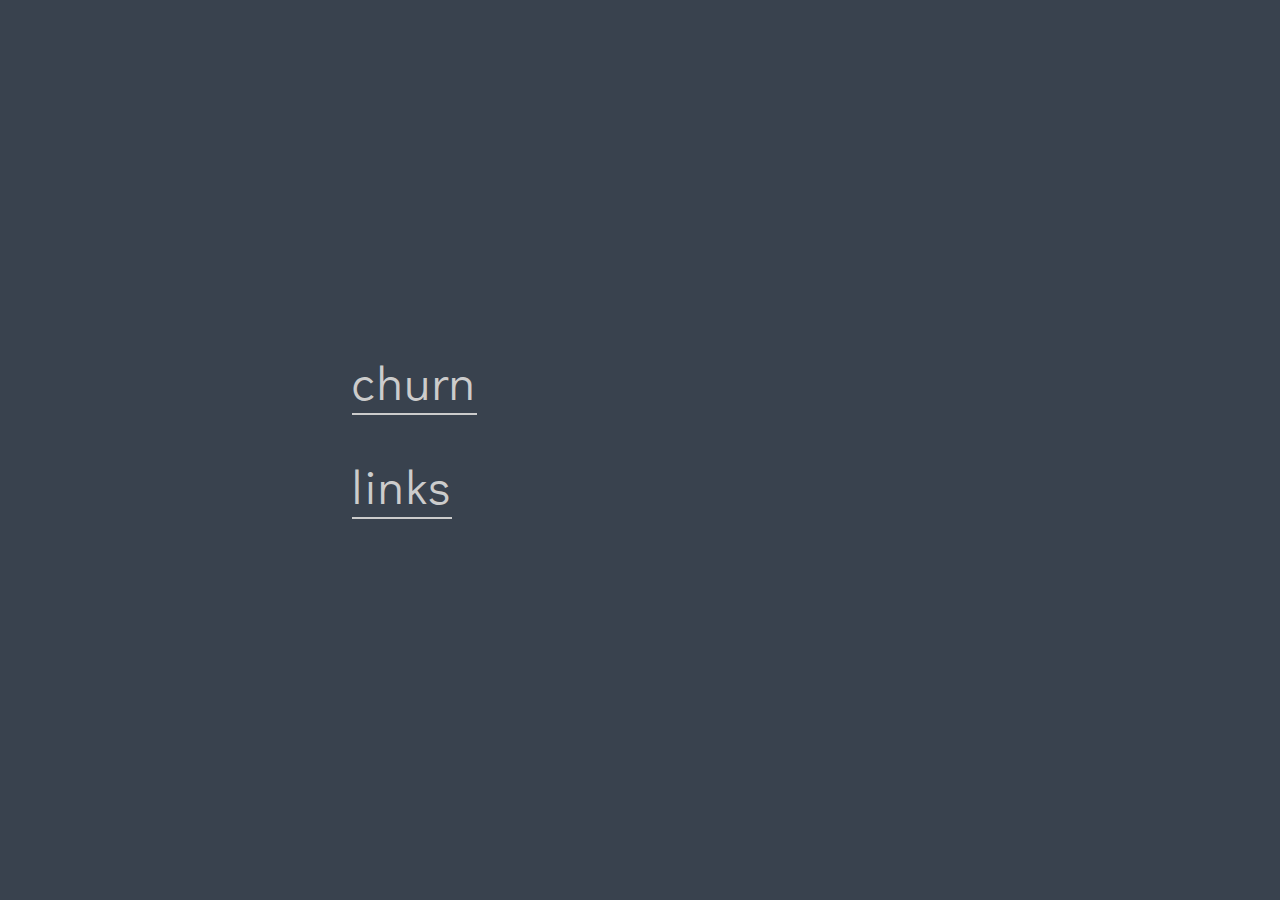
<file: index.html>
<!DOCTYPE html>
<html lang="en">
<head>
	<meta charset="utf-8">
	<meta http-equiv="X-UA-Compatible" content="chrome=1">
	<meta name="HandheldFriendly" content="True">
	<meta name="MobileOptimized" content="320">
	<meta name="viewport" content="width=device-width, initial-scale=1.0">
	<meta name="referrer" content="no-referrer">

	<meta name="description" content="Sergey Keller is a software engineer, data scientist, venture partner, growth product. He is the founding member of the angel investing syndicate, a community of angel investors.">

	<title>
		Sergey Keller: Software Engineering, Data Science, Angel Investing, Growth
	</title>

	<!-- Favicon -->
	<link rel="icon" href="abstract_favicon.ico" type="image/x-icon">

	<link href="/index.xml" rel="alternate" type="application/rss+xml" title="~" />
	<link rel="stylesheet" href="/css/main.min.81bbafc4df93b11c1c3e2449464373c384aa4903731b4fc7a77dfcdd979e184f.css" integrity="sha256-gbuvxN&#43;TsRwcPiRJRkNzw4SqSQNzG0/Hp3383ZeeGE8=" crossorigin="anonymous" media="screen">

	<link rel="stylesheet" href="https://fonts.googleapis.com/css?family=Didact+Gothic">

	<meta name="twitter:card" content="summary"/>
	<meta name="twitter:title" content="~"/>
	<meta name="twitter:description" content="Sergey Keller is a software engineer, data scientist, venture partner, growth product. He is the founding member of the angel investing syndicate, a community of angel investors."/>

	<meta property="og:title" content="~" />
	<meta property="og:description" content="Sergey Keller is a software engineer, data scientist, venture partner, growth product. He is the founding member of the angel investing syndicate, a community of angel investors." />
	<meta property="og:type" content="website" />
	<meta property="og:url" content="https://sergeykeller.com/" />
	<meta property="og:updated_time" content="2022-12-25T20:51:03+03:00" />
</head>

<body>        
	<div class="section" id="splash">                
		<div class="big-link">
			<a href="/churn">
				churn
			</a>
		</div>
		<div class="big-link">
			<a href="/useful-links">
				links
			</a>
		</div>
	</div>
	<script type="text/javascript">
	   (function (w, d, s, u) {
		if (w.Bridge) return;
		w.Bridge = function () { B._queue.push(arguments); }
		var B = w.Bridge; B._queue = [];
		var js=d.createElement(s),
		    fjs=d.getElementsByTagName(s)[0];
		js.async=true;js.src=u+'?id=7z3Dyw0YKdFGE2bJbZ8BFC';
		fjs.parentNode.insertBefore(js, fjs);
	    })(window, document, 'script', 'https://app.activationbridge.com/bridge-sdk.min.js');
	    Bridge('init', '7z3Dyw0YKdFGE2bJbZ8BFC');
	</script>
</body>
</html>
</file>
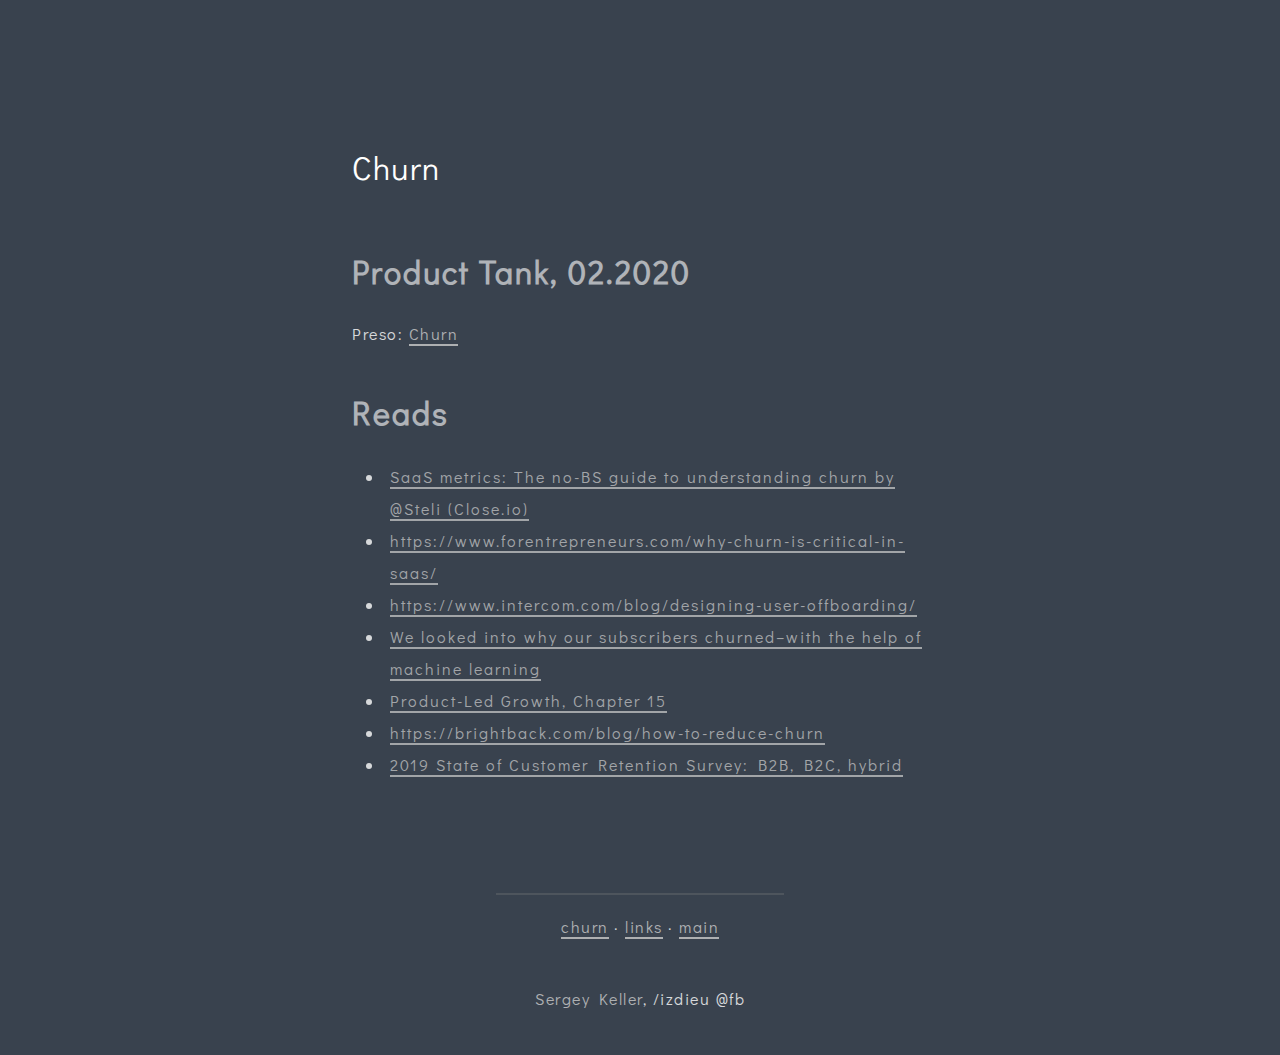
<file: churn/index.html>
<!DOCTYPE html>
<html>

<head>
    
    <script>
    !function(){var analytics=window.analytics=window.analytics||[];if(!analytics.initialize)if(analytics.invoked)window.console&&console.error&&console.error("Segment snippet included twice.");else{analytics.invoked=!0;analytics.methods=["trackSubmit","trackClick","trackLink","trackForm","pageview","identify","reset","group","track","ready","alias","debug","page","once","off","on"];analytics.factory=function(t){return function(){var e=Array.prototype.slice.call(arguments);e.unshift(t);analytics.push(e);return analytics}};for(var t=0;t<analytics.methods.length;t++){var e=analytics.methods[t];analytics[e]=analytics.factory(e)}analytics.load=function(t,e){var n=document.createElement("script");n.type="text/javascript";n.async=!0;n.src="https://cdn.segment.com/analytics.js/v1/"+t+"/analytics.min.js";var a=document.getElementsByTagName("script")[0];a.parentNode.insertBefore(n,a);analytics._loadOptions=e};analytics.SNIPPET_VERSION="4.1.0";
    analytics.load("lQjVwKbhyIngwHeTC2K0I78VRNApbYfg");
    analytics.page();
    }}();
</script>
<meta charset="utf-8">
<meta http-equiv="X-UA-Compatible" content="chrome=1">
<meta name="HandheldFriendly" content="True">
<meta name="MobileOptimized" content="320">
<meta name="viewport" content="width=device-width, initial-scale=1.0">
<meta name="referrer" content="no-referrer">

<title>
Churn - ~
</title>











<link rel="stylesheet" href="/css/main.min.81bbafc4df93b11c1c3e2449464373c384aa4903731b4fc7a77dfcdd979e184f.css" integrity="sha256-gbuvxN&#43;TsRwcPiRJRkNzw4SqSQNzG0/Hp3383ZeeGE8=" crossorigin="anonymous" media="screen">



 

<link rel="stylesheet" href="https://fonts.googleapis.com/css?family=Didact+Gothic">

<meta name="twitter:card" content="summary"/>
<meta name="twitter:title" content="Churn"/>
<meta name="twitter:description" content=" Product Tank, 02.2020 Preso: Churn
Reads  SaaS metrics: The no-BS guide to understanding churn by @Steli (Close.io) https://www.forentrepreneurs.com/why-churn-is-critical-in-saas/ https://www.intercom.com/blog/designing-user-offboarding/ We looked into why our subscribers churned–with the help of machine learning Product-Led Growth, Chapter 15 https://brightback.com/blog/how-to-reduce-churn 2019 State of Customer Retention Survey: B2B, B2C, hybrid  "/>

<meta property="og:title" content="Churn" />
<meta property="og:description" content=" Product Tank, 02.2020 Preso: Churn
Reads  SaaS metrics: The no-BS guide to understanding churn by @Steli (Close.io) https://www.forentrepreneurs.com/why-churn-is-critical-in-saas/ https://www.intercom.com/blog/designing-user-offboarding/ We looked into why our subscribers churned–with the help of machine learning Product-Led Growth, Chapter 15 https://brightback.com/blog/how-to-reduce-churn 2019 State of Customer Retention Survey: B2B, B2C, hybrid  " />
<meta property="og:type" content="article" />
<meta property="og:url" content="https://izdi.github.io/churn/" />
<meta property="article:published_time" content="2020-02-11T21:42:03+03:00" />
<meta property="article:modified_time" content="2020-02-11T21:42:03+03:00" />


    

    
    
    
    <title>
        
        Churn
        
    </title>
</head>

<body>
    <div class="wrap">
        <div class="section" id="title">Churn</div>

        <div class="section" id="content">

<h1 id="product-tank-02-2020">Product Tank, 02.2020</h1>

<p>Preso: <a href="https://docs.google.com/presentation/d/1B7b0mzXsD4iMEaqlnzNjHmBxMw_irzw5NEI2NWmzj_0/edit?usp=sharing">Churn</a></p>

<h1 id="reads">Reads</h1>

<ul>
<li><a href="https://www.youtube.com/watch?v=BOd1W3kJLjI">SaaS metrics: The no-BS guide to understanding churn by @Steli (Close.io)</a></li>
<li><a href="https://www.forentrepreneurs.com/why-churn-is-critical-in-saas/">https://www.forentrepreneurs.com/why-churn-is-critical-in-saas/</a></li>
<li><a href="https://www.intercom.com/blog/designing-user-offboarding/">https://www.intercom.com/blog/designing-user-offboarding/</a></li>
<li><a href="https://medium.com/mittmedia/we-looked-into-why-our-subscribers-churned-with-machine-learning-d1ac1adf8009">We looked into why our subscribers churned–with the help of machine learning</a></li>
<li><a href="https://productled.com/book/">Product-Led Growth, Chapter 15</a></li>
<li><a href="https://brightback.com/blog/how-to-reduce-churn">https://brightback.com/blog/how-to-reduce-churn</a></li>
<li><a href="https://cdn.brightback.com/assets/Brightback-2019-State-of-Customer-Retention-Survey.pdf">2019 State of Customer Retention Survey: B2B, B2C, hybrid</a></li>
</ul>
</div>

        
        <div class="section bottom-menu">
<hr />
<p>


    

    
        
            <a href="/churn">churn</a>
        
    
    
        
            &#183; 
            <a href="/useful-links">links</a>
        
    
    &#183; 
    <a href="https://izdi.github.io/">
        main
    </a>

</p></div>
        

        <div class="section footer"><a href="https://www.facebook.com/izdieu">Sergey Keller</a>, /izdieu @fb</div>
    </div>
</body>

</html>
</file>
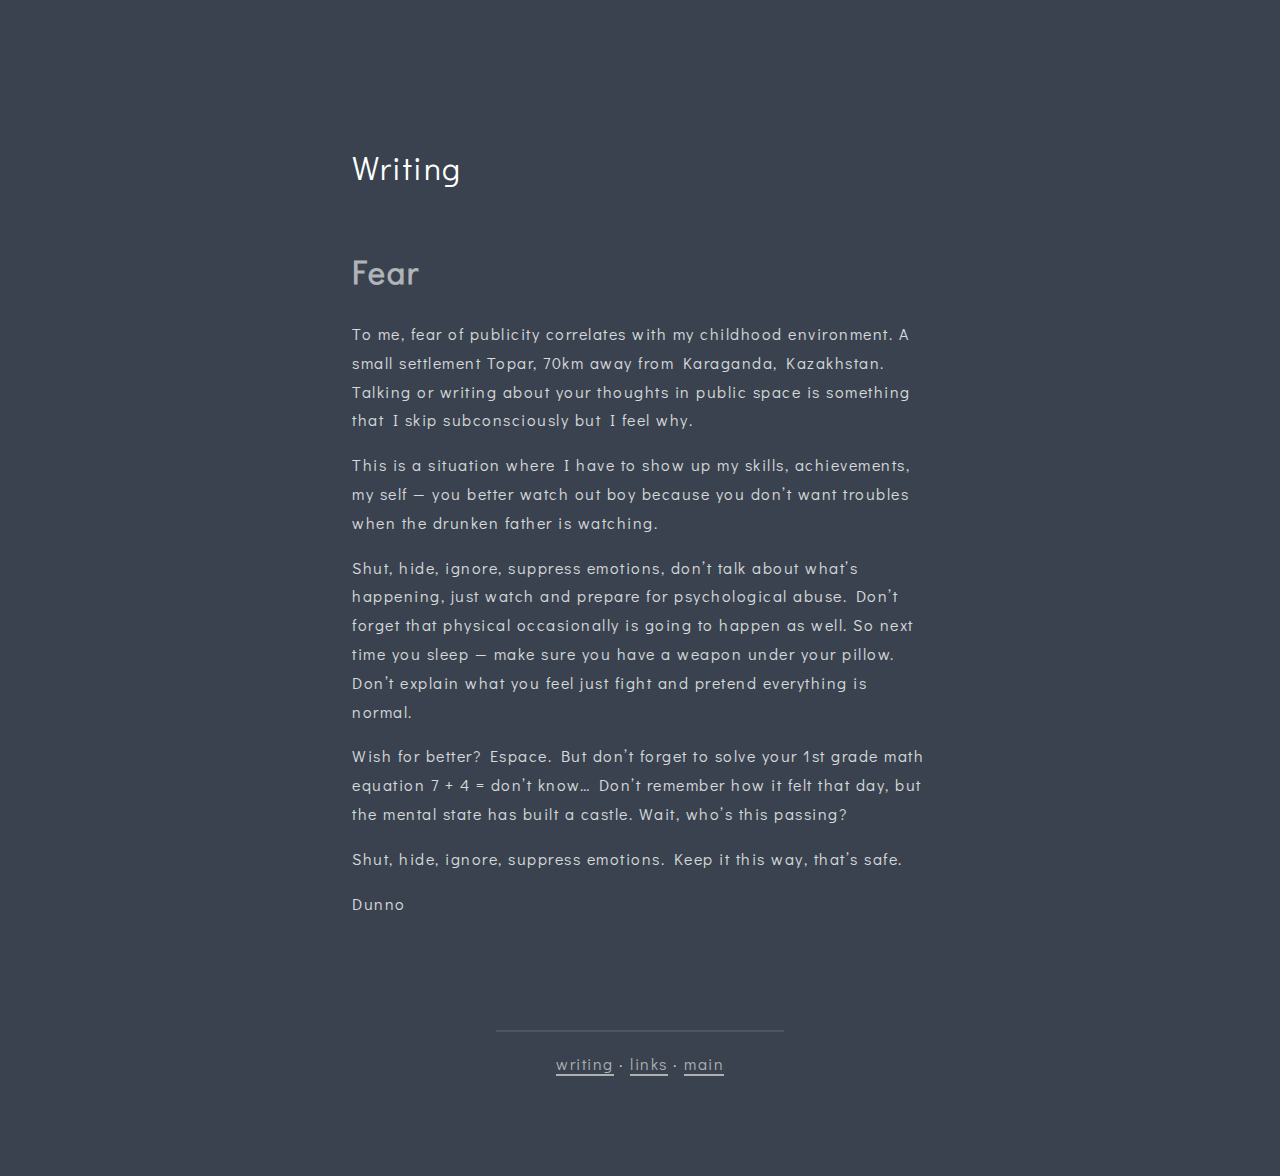
<file: posts/index.html>
<!DOCTYPE html>
<html>

<head>
    
    <script>
    !function(){var analytics=window.analytics=window.analytics||[];if(!analytics.initialize)if(analytics.invoked)window.console&&console.error&&console.error("Segment snippet included twice.");else{analytics.invoked=!0;analytics.methods=["trackSubmit","trackClick","trackLink","trackForm","pageview","identify","reset","group","track","ready","alias","debug","page","once","off","on"];analytics.factory=function(t){return function(){var e=Array.prototype.slice.call(arguments);e.unshift(t);analytics.push(e);return analytics}};for(var t=0;t<analytics.methods.length;t++){var e=analytics.methods[t];analytics[e]=analytics.factory(e)}analytics.load=function(t,e){var n=document.createElement("script");n.type="text/javascript";n.async=!0;n.src="https://cdn.segment.com/analytics.js/v1/"+t+"/analytics.min.js";var a=document.getElementsByTagName("script")[0];a.parentNode.insertBefore(n,a);analytics._loadOptions=e};analytics.SNIPPET_VERSION="4.1.0";
    analytics.load("lQjVwKbhyIngwHeTC2K0I78VRNApbYfg");
    analytics.page();
    }}();
</script>
<meta charset="utf-8">
<meta http-equiv="X-UA-Compatible" content="chrome=1">
<meta name="HandheldFriendly" content="True">
<meta name="MobileOptimized" content="320">
<meta name="viewport" content="width=device-width, initial-scale=1.0">
<meta name="referrer" content="no-referrer">

<title>
Writing - ~
</title>











<link rel="stylesheet" href="/css/main.min.81bbafc4df93b11c1c3e2449464373c384aa4903731b4fc7a77dfcdd979e184f.css" integrity="sha256-gbuvxN&#43;TsRwcPiRJRkNzw4SqSQNzG0/Hp3383ZeeGE8=" crossorigin="anonymous" media="screen">



 

<link rel="stylesheet" href="https://fonts.googleapis.com/css?family=Didact+Gothic">

<meta name="twitter:card" content="summary"/>
<meta name="twitter:title" content="Writing"/>
<meta name="twitter:description" content="Fear To me, fear of publicity correlates with my childhood environment. A small settlement Topar, 70km away from Karaganda, Kazakhstan. Talking or writing about your thoughts in public space is something that I skip subconsciously but I feel why.
This is a situation where I have to show up my skills, achievements, my self — you better watch out boy because you don&rsquo;t want troubles when the drunken father is watching."/>

<meta property="og:title" content="Writing" />
<meta property="og:description" content="Fear To me, fear of publicity correlates with my childhood environment. A small settlement Topar, 70km away from Karaganda, Kazakhstan. Talking or writing about your thoughts in public space is something that I skip subconsciously but I feel why.
This is a situation where I have to show up my skills, achievements, my self — you better watch out boy because you don&rsquo;t want troubles when the drunken father is watching." />
<meta property="og:type" content="article" />
<meta property="og:url" content="https://izdi.github.io/posts/" />
<meta property="article:published_time" content="2019-11-10T23:16:56+03:00" />
<meta property="article:modified_time" content="2019-11-10T23:16:56+03:00" />


    

    
    
    
    <title>
        
        Writing
        
    </title>
</head>

<body>
    <div class="wrap">
        <div class="section" id="title">Writing</div>

        <div class="section" id="content">

<h1 id="fear">Fear</h1>

<p>To me, fear of publicity correlates with my childhood environment. A small settlement Topar, 70km away from Karaganda, Kazakhstan.
Talking or writing about your thoughts in public space is something that I skip subconsciously but I feel why.</p>

<p>This is a situation where I have to show up my skills, achievements, my self — you better watch out boy because you don&rsquo;t want troubles when the drunken father is watching.</p>

<p>Shut, hide, ignore, suppress emotions, don&rsquo;t talk about what&rsquo;s happening, just watch and prepare for psychological abuse. Don&rsquo;t forget that physical occasionally is going to happen as well. So next time you sleep — make sure you have a weapon under your pillow.
Don&rsquo;t explain what you feel just fight and pretend everything is normal.</p>

<p>Wish for better? Espace. But don&rsquo;t forget to solve your 1st grade math equation 7 + 4 = don&rsquo;t know&hellip; Don&rsquo;t remember how it felt that day, but the mental state has built a castle. Wait, who&rsquo;s this passing?</p>

<p>Shut, hide, ignore, suppress emotions. Keep it this way, that&rsquo;s safe.</p>

<p>Dunno</p>
</div>

        
        <div class="section bottom-menu">
<hr />
<p>


    

    
        
            <a href="/posts">writing</a>
        
    
    
        
            &#183; 
            <a href="/useful-links">links</a>
        
    
    &#183; 
    <a href="https://izdi.github.io/">
        main
    </a>

</p></div>
        

        <div class="section footer"></div>
    </div>
</body>

</html>
</file>
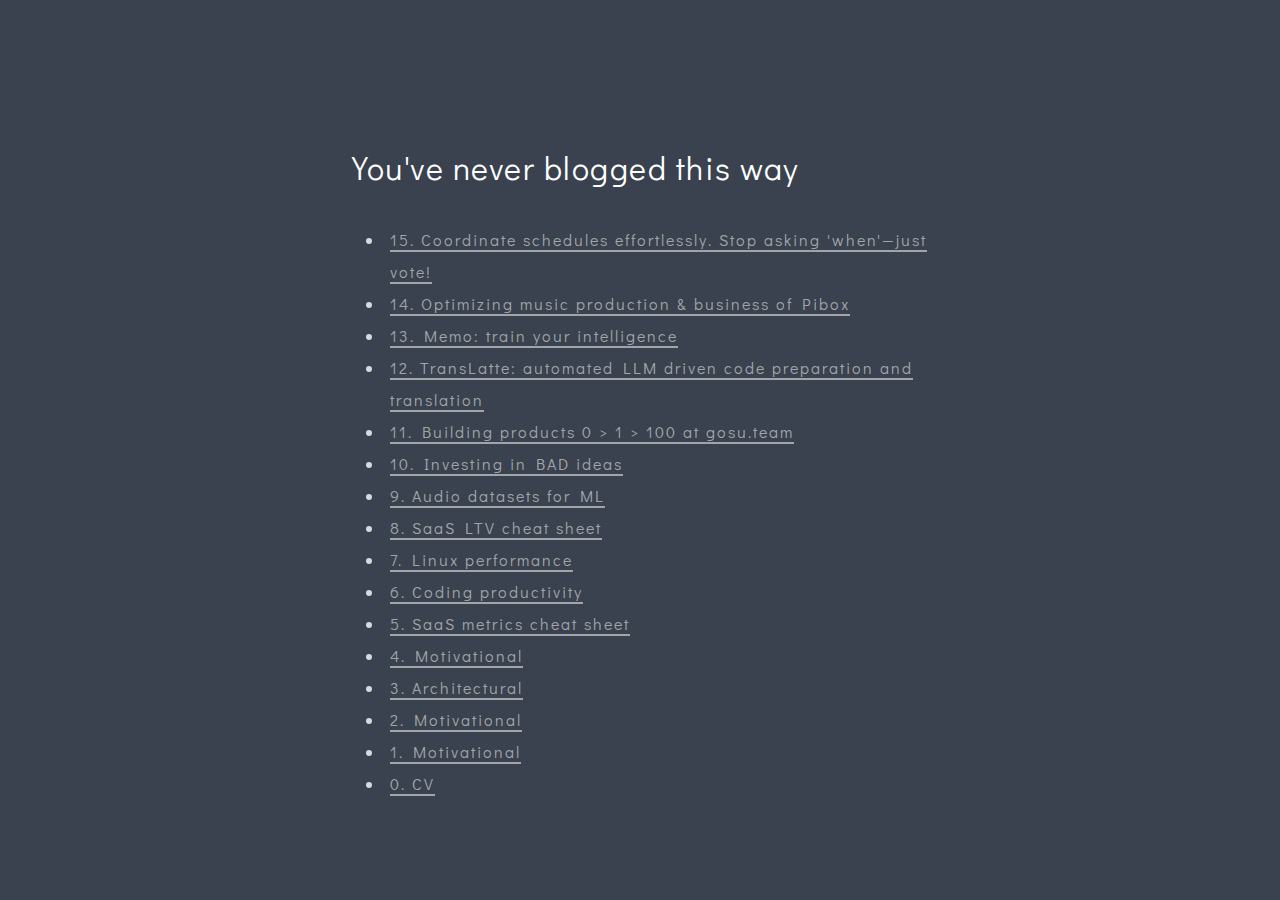
<file: useful-links/index.html>
<!DOCTYPE html>
<html>

<head>
<meta charset="utf-8">
<meta http-equiv="X-UA-Compatible" content="chrome=1">
<meta name="HandheldFriendly" content="True">
<meta name="MobileOptimized" content="320">
<meta name="viewport" content="width=device-width, initial-scale=1.0">
<meta name="referrer" content="no-referrer">
<meta name="google-site-verification" content="BvChUMqXwfe2cQHy3e3nHF3Dfjo4_jxaPQD7H0SIGqY" />

<title>
You&#39;ve never blogged this way - ~
</title>

<link rel="stylesheet" href="/css/main.min.81bbafc4df93b11c1c3e2449464373c384aa4903731b4fc7a77dfcdd979e184f.css" integrity="sha256-gbuvxN&#43;TsRwcPiRJRkNzw4SqSQNzG0/Hp3383ZeeGE8=" crossorigin="anonymous" media="screen">

<link rel="stylesheet" href="https://fonts.googleapis.com/css?family=Didact+Gothic">

    <meta name="twitter:card" content="summary" />
    <meta name="twitter:title" content="You&#39;ve never blogged this way" />
    <meta name="twitter:description"
        content=" 14. Optimizing music production &amp; business of Pibox 13. Memo: train your intelligence 12. TransLatte: automated LLM driven code preparation and translation 11. Building products 0 &gt; 1 &gt; 100 at gosu.team 10. Investing in BAD ideas  9. Audio datasets for ML  8. SaaS LTV cheat sheet 7. Linux performance 6. Coding productivity 5. SaaS metrics cheat sheet 4. Motivational 3. Architectural 2. Motivational 1. Motivational 0. CV  " />

    <meta property="og:title" content="You&#39;ve never blogged this way" />
    <meta property="og:description"
        content=" 14. Optimizing music production &amp; business of Pibox 13. Memo: train your intelligence 12. TransLatte: automated LLM driven code preparation and translation 11. Building products 0 &gt; 1 &gt; 100 at gosu.team 10. Investing in BAD ideas  9. Audio datasets for ML  8. SaaS LTV cheat sheet 7. Linux performance 6. Coding productivity 5. SaaS metrics cheat sheet 4. Motivational 3. Architectural 2. Motivational 1. Motivational 0. CV  " />
    <meta property="og:type" content="article" />
    <meta property="og:url" content="https://sergeykeller.com/useful-links/" />



    

    
    
    
    <title>
        
        You&#39;ve never blogged this way
        
    </title>
</head>

<body>
    <div class="wrap">
        <div class="section" id="title">You&#39;ve never blogged this way</div>

        <div class="section" id="content">
            <ul>
                <li><a href="https://when.vote/">15. Coordinate schedules effortlessly. Stop asking 'when'—just vote!</a></li>
                <li><a href="https://pibox.com/">14. Optimizing music production &amp; business of Pibox</a></li>
                <li><a href="https://gosu.team/memo">13. Memo: train your intelligence</a></li>
                <li><a href="https://gosu.team/translatte">12. TransLatte: automated LLM driven code preparation and
                        translation</a></li>
                <li><a href="https://gosu.team/">11. Building products 0 &gt; 1 &gt; 100 at gosu.team</a></li>
                <li><a href="https://gosu.team/how-bad-is-your-idea">10. Investing in BAD ideas </a></li>
                <li><a href="https://lionbridge.ai/datasets/12-best-audio-datasets-for-machine-learning/">9. Audio
                        datasets for ML </a></li>
                <li><a
                        href="https://www.dropbox.com/s/78jqoqbid64g7ec/The%20Ultimate%20SaaS%20LTV%20Cheat%20Sheet.pdf?dl=0">8.
                        SaaS LTV cheat sheet</a></li>
                <li><a href="http://www.brendangregg.com/linuxperf.html">7. Linux performance</a></li>
                <li><a href="https://blog.jetbrains.com/idea/2006/06/numbered-bookmarks/">6. Coding productivity</a>
                </li>
                <li><a
                        href="https://www.dropbox.com/s/uvdowibbm1wl1o4/The%20Ultimate%20SaaS%20Metrics%20Cheat%20Sheet.pdf?dl=0">5.
                        SaaS metrics cheat sheet</a></li>
                <li><a href="http://telegra.ph/Roadblock-4-Inconsistency-07-19">4. Motivational</a></li>
                <li><a href="http://telegra.ph/Sharing-is-caring-07-17">3. Architectural</a></li>
                <li><a href="http://telegra.ph/The-Power-of-Goals-06-27">2. Motivational</a></li>
                <li><a href="http://telegra.ph/The-story-short-06-27">1. Motivational</a></li>
                <li><a href="https://www.linkedin.com/in/sergeykeller/">0. CV</a></li>
            </ul>
        </div>

    </div>
</body>

</html>
</file>
<file: css/main.min.81bbafc4df93b11c1c3e2449464373c384aa4903731b4fc7a77dfcdd979e184f.css>
*{margin:0;padding:0;box-sizing:border-box}html{background-color:#39424e;font-family:didact gothic,sans serif;font-size:16px}body{font-size:16px;font-family:didact gothic,sans serif;color:#fff;line-height:2rem;letter-spacing:1.5px;text-shadow:none;display:flex;flex-direction:column;justify-content:space-between;align-items:center;opacity:1}h1,h2,h3{margin-bottom:.5em;text-align:center;font-family:didact gothic,sans-serif;opacity:.6}li{opacity:.8}li a{opacity:.9}ul{list-style-type:none}p{display:inline;opacity:.8}a{color:#ccc;text-decoration:none;border-bottom:2px solid #ccc;transition:.5s ease}a:hover{color:#fff;font-style:none}a:active{color:#ccc}button{padding:20px;border:0;border-radius:5px;background:#fff}button:hover{box-shadow:5px 5px #111}hr{margin:1rem 0;background-color:transparent;width:50%;border-style:solid;border-width:1px;opacity:.3}.wrap{margin:0 auto;margin-top:6rem;width:45%}@media screen and (max-width:736px){.wrap{padding:1rem;width:100%}}.tag-container{display:flex;flex-direction:row;justify-content:flex-start;align-items:center}.tag{background-color:transparent;position:relative;bottom:0}.section{display:flex;flex-direction:column;justify-content:center;align-items:flex-start}.bottom-menu{display:flex;flex-direction:column;justify-content:center;align-items:center;padding-top:3rem;text-align:center}.footer{width:100%;display:flex;justify-content:center;align-items:center;text-align:center;background-color:transparent;position:relative;bottom:0;padding:3rem 1rem;font-family:didact gothic,sans serif;font-size:1rem;line-height:1em;opacity:.8}.footer a{border-bottom:none;display:contents}#splash{margin:auto 0;height:100vh;width:45%;overflow:hidden}@media screen and (max-width:736px){#splash{width:90%}}.big-link{font-family:didact gothic,sans serif;font-size:3rem;font-weight:300;margin-bottom:2rem;line-height:1.5em}#title{margin-top:3rem;font-family:didact gothic,sans serif;font-size:2rem;line-height:3rem;margin-bottom:2rem}#content{margin:2rem 0;line-height:2em;letter-spacing:2px}#content div{width:100%;height:100%;margin-bottom:1em}#content h1,#content h2,#content h3{margin:1em 0;text-align:left}#content p{margin-bottom:1em;line-height:1.8;letter-spacing:1.5px;opacity:.8}#content .highlight{width:100%}#content pre{line-height:2rem;border-radius:3px;padding:1rem;overflow-x:auto;background-color:#000004;width:100%;margin-bottom:1em}#content pre>code{border:none}#content code{font-size:.9rem;font-family:source code pro,monospace;padding:.1rem;border-radius:3px;border:1px solid #ccc}#content img{width:100%;max-width:100%;display:block;margin:2rem auto;opacity:1}#content blockquote{background-color:#ccc;color:#39424e;padding:2rem;margin:2rem 1rem;border-radius:3px}#content blockquote a{color:#111}#content blockquote ul{margin-top:1rem}#content blockquote li{list-style:disc}#content table{width:100%;border-collapse:collapse;margin:1rem 0;overflow-x:auto}#content table th{font-size:.9rem}#content table td,#content table th{padding:2px 5px;text-align:center;border:1px solid #ccc}#content li{line-height:2;padding-left:.4rem}#content li:last-child{margin-bottom:1rem}#content ul{list-style:disc outside;padding-left:2rem}#content ol{list-style:decimal outside;padding-left:2rem}#content .gist{width:100%}#content .gist td,#content .gist th{text-align:left;border:0}#content .gist .gist-meta{background-color:transparent;color:#fff}#content .gist .gist-meta a{color:#fff}.tag{padding:.25em 0;margin-right:.5em;opacity:.6}.grid{display:grid;grid-gap:20px;grid-template-columns:repeat(auto-fit,minmax(400px,1fr));grid-auto-rows:400px}@media screen and (max-width:736px){.grid{grid-template-columns:repeat(auto-fit,minmax(100%,1fr))}}.grid>div{background-color:transparent;overflow:hidden}.grid>div>img{height:100%;width:100%;-o-object-fit:cover;object-fit:cover;opacity:1}.grid>div>a>img{height:100%;width:100%;-o-object-fit:cover;object-fit:cover;opacity:1}.go-left{justify-content:flex-start;align-items:flex-start}.go-right{justify-content:flex-end;align-items:flex-end}.go-center{justify-content:center;align-items:center}
</file>
